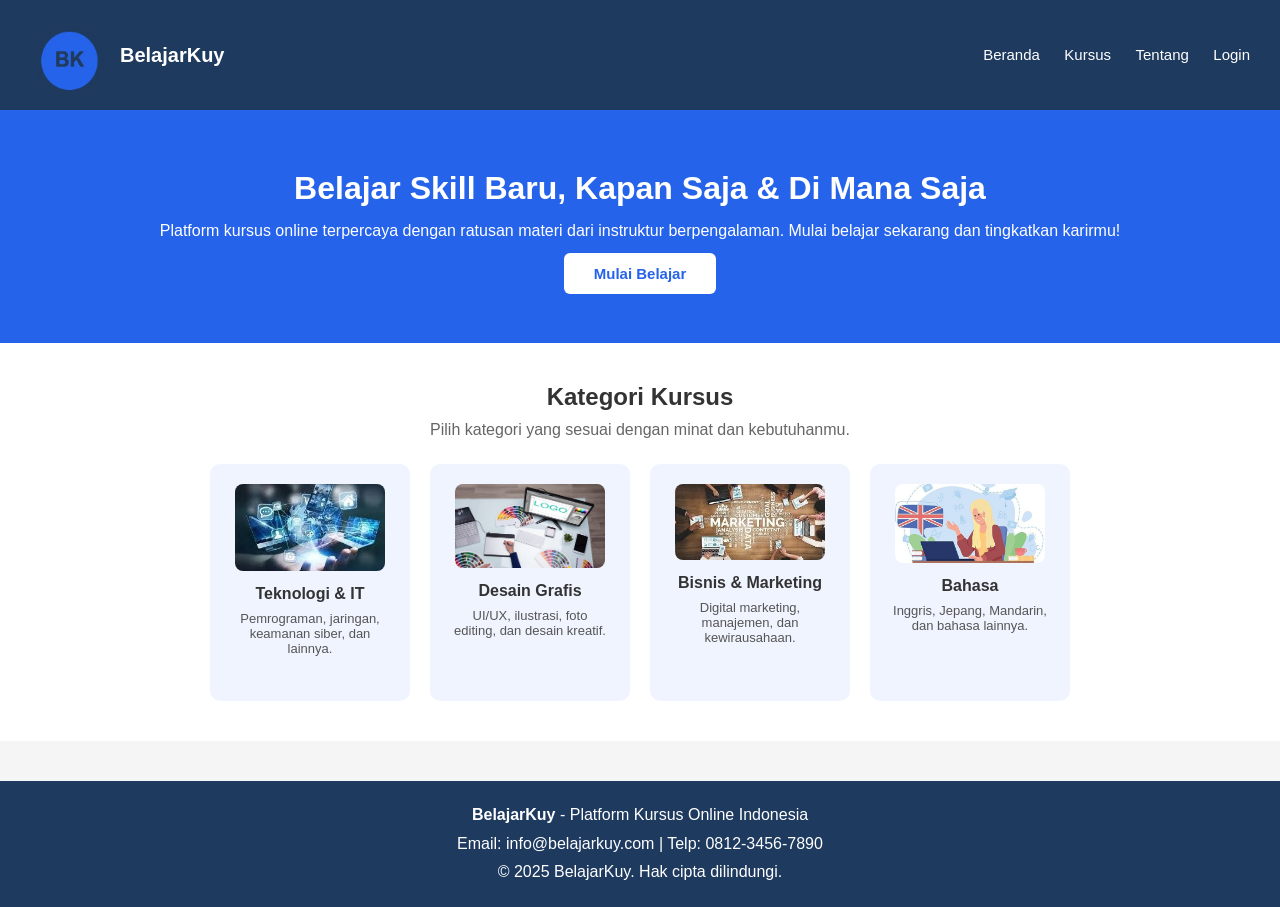
<file: index.html>
<!DOCTYPE html>
<html lang="id">
<head>
    <meta charset="UTF-8">
    <meta name="viewport" content="width=device-width, initial-scale=1.0">
    <title>BelajarKuy - Platform Kursus Online</title>
    <link rel="stylesheet" href="style.css">
</head>
<body>

    <!-- HEADER -->
    <header>
        <div class="logo">
            <img src="logo1.png" alt="Logo BelajarKuy" width="80"height="80">
            <span>BelajarKuy</span>
        </div>
        <nav>
            <a href="index.html">Beranda</a>
            <a href="kursus.html">Kursus</a>
            <a href="#">Tentang</a>
            <a href="login.html">Login</a>
        </nav>
    </header>

    <!-- HERO SECTION -->
    <section class="hero">
        <h1>Belajar Skill Baru, Kapan Saja & Di Mana Saja</h1>
        <p>Platform kursus online terpercaya dengan ratusan materi dari instruktur berpengalaman. Mulai belajar sekarang dan tingkatkan karirmu!</p>
        <a href="kursus.html" class="tombol">Mulai Belajar</a>
    </section>

    <!-- KATEGORI KURSUS -->
    <section class="kategori">
        <h2>Kategori Kursus</h2>
        <p>Pilih kategori yang sesuai dengan minat dan kebutuhanmu.</p>

        <div class="card-container">
            <div class="card">
                <img src="it.jpeg" alt="Teknologi" width="150">
                <h3>Teknologi & IT</h3>
                <p>Pemrograman, jaringan, keamanan siber, dan lainnya.</p>
            </div>
            <div class="card">
                <img src="desain.jpeg" alt="Desain" width="150">
                <h3>Desain Grafis</h3>
                <p>UI/UX, ilustrasi, foto editing, dan desain kreatif.</p>
            </div>
            <div class="card">
                <img src="marketing.jpeg" alt="Bisnis" width="150">
                <h3>Bisnis & Marketing</h3>
                <p>Digital marketing, manajemen, dan kewirausahaan.</p>
            </div>
            <div class="card">
                <img src="bahasa.jpeg" alt="Bahasa" width="150">
                <h3>Bahasa</h3>
                <p>Inggris, Jepang, Mandarin, dan bahasa lainnya.</p>
            </div>
        </div>
    </section>

    <!-- FOOTER -->
    <footer>
        <p><strong>BelajarKuy</strong> - Platform Kursus Online Indonesia</p>
        <p>Email: info@belajarkuy.com | Telp: 0812-3456-7890</p>
        <p>&copy; 2025 BelajarKuy. Hak cipta dilindungi.</p>
    </footer>

</body>
</html>
</file>
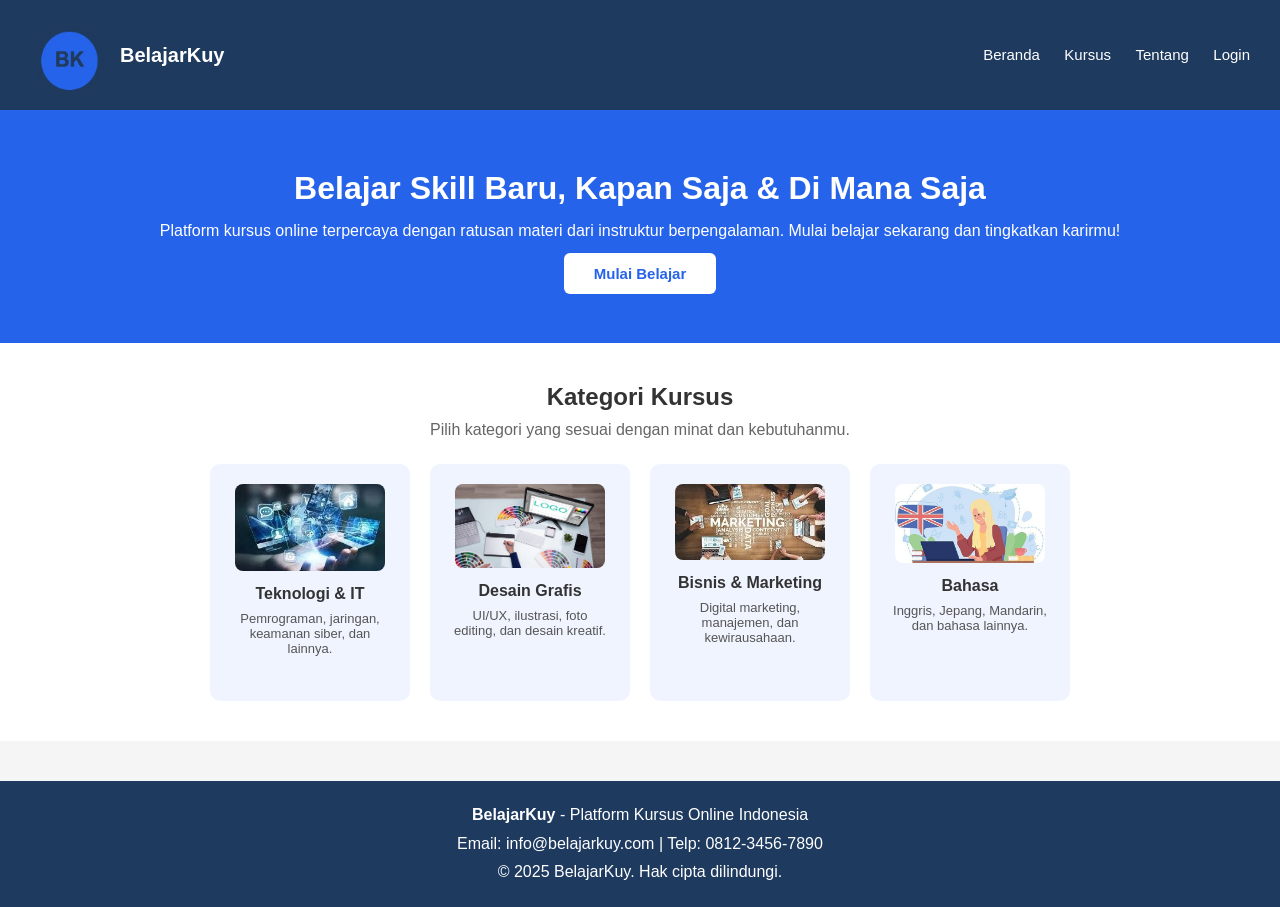
<file: indeks.html>
<!DOCTYPE html>
<html lang="id">
<head>
    <meta charset="UTF-8">
    <meta name="viewport" content="width=device-width, initial-scale=1.0">
    <title>BelajarKuy - Platform Kursus Online</title>
    <link rel="stylesheet" href="style.css">
</head>
<body>

    <!-- HEADER -->
    <header>
        <div class="logo">
            <img src="logo1.png" alt="Logo BelajarKuy" width="80"height="80">
            <span>BelajarKuy</span>
        </div>
        <nav>
            <a href="index.html">Beranda</a>
            <a href="kursus.html">Kursus</a>
            <a href="#">Tentang</a>
            <a href="login.html">Login</a>
        </nav>
    </header>

    <!-- HERO SECTION -->
    <section class="hero">
        <h1>Belajar Skill Baru, Kapan Saja & Di Mana Saja</h1>
        <p>Platform kursus online terpercaya dengan ratusan materi dari instruktur berpengalaman. Mulai belajar sekarang dan tingkatkan karirmu!</p>
        <a href="kursus.html" class="tombol">Mulai Belajar</a>
    </section>

    <!-- KATEGORI KURSUS -->
    <section class="kategori">
        <h2>Kategori Kursus</h2>
        <p>Pilih kategori yang sesuai dengan minat dan kebutuhanmu.</p>

        <div class="card-container">
            <div class="card">
                <img src="it.jpeg" alt="Teknologi" width="150">
                <h3>Teknologi & IT</h3>
                <p>Pemrograman, jaringan, keamanan siber, dan lainnya.</p>
            </div>
            <div class="card">
                <img src="desain.jpeg" alt="Desain" width="150">
                <h3>Desain Grafis</h3>
                <p>UI/UX, ilustrasi, foto editing, dan desain kreatif.</p>
            </div>
            <div class="card">
                <img src="marketing.jpeg" alt="Bisnis" width="150">
                <h3>Bisnis & Marketing</h3>
                <p>Digital marketing, manajemen, dan kewirausahaan.</p>
            </div>
            <div class="card">
                <img src="bahasa.jpeg" alt="Bahasa" width="150">
                <h3>Bahasa</h3>
                <p>Inggris, Jepang, Mandarin, dan bahasa lainnya.</p>
            </div>
        </div>
    </section>

    <!-- FOOTER -->
    <footer>
        <p><strong>BelajarKuy</strong> - Platform Kursus Online Indonesia</p>
        <p>Email: info@belajarkuy.com | Telp: 0812-3456-7890</p>
        <p>&copy; 2025 BelajarKuy. Hak cipta dilindungi.</p>
    </footer>

</body>
</html>
</file>
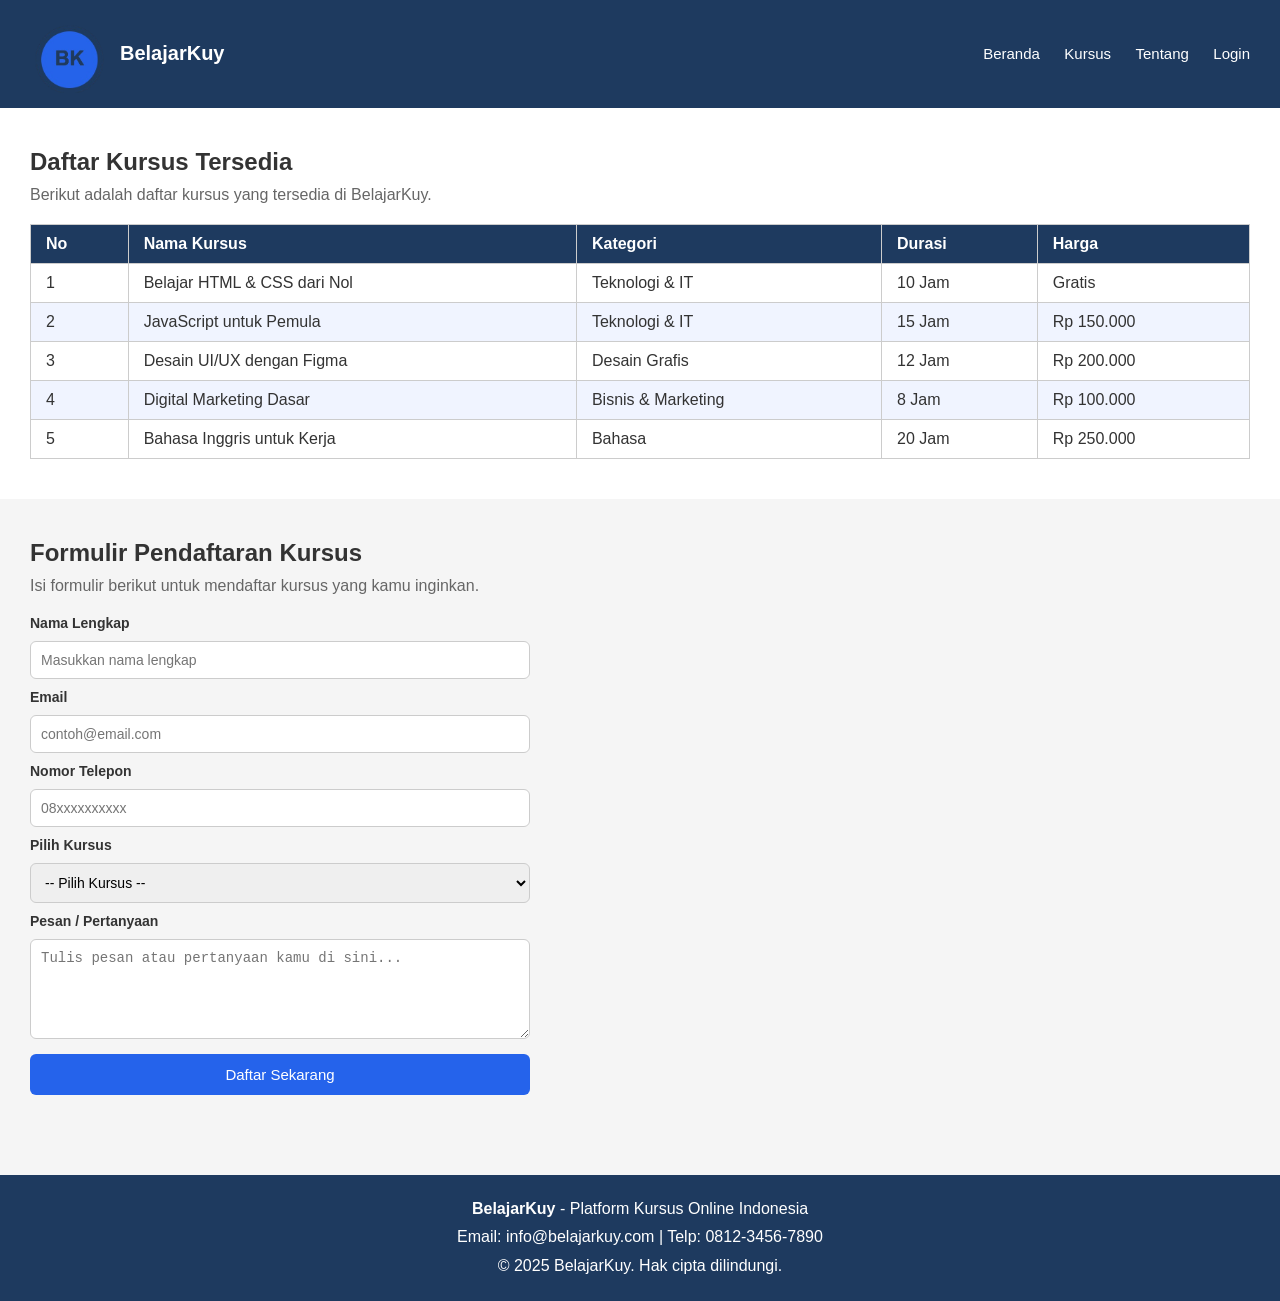
<file: kursus.html>
<!DOCTYPE html>
<html lang="id">
<head>
    <meta charset="UTF-8">
    <meta name="viewport" content="width=device-width, initial-scale=1.0">
    <title>Kursus - BelajarKuy</title>
    <link rel="stylesheet" href="style.css">
</head>
<body>

    <!-- HEADER -->
    <header>
        <div class="logo">
            <img src="logo1.png" alt="Logo BelajarKuy"  width="80">
            <span>BelajarKuy</span>
        </div>
        <nav>
            <a href="index.html">Beranda</a>
            <a href="kursus.html">Kursus</a>
            <a href="#">Tentang</a>
            <a href="login.html">Login</a>
        </nav>
    </header>

    <!-- TABEL DAFTAR KURSUS -->
    <section class="tabel-section">
        <h2>Daftar Kursus Tersedia</h2>
        <p>Berikut adalah daftar kursus yang tersedia di BelajarKuy.</p>

        <table>
            <thead>
                <tr>
                    <th>No</th>
                    <th>Nama Kursus</th>
                    <th>Kategori</th>
                    <th>Durasi</th>
                    <th>Harga</th>
                </tr>
            </thead>
            <tbody>
                <tr>
                    <td>1</td>
                    <td>Belajar HTML & CSS dari Nol</td>
                    <td>Teknologi & IT</td>
                    <td>10 Jam</td>
                    <td>Gratis</td>
                </tr>
                <tr>
                    <td>2</td>
                    <td>JavaScript untuk Pemula</td>
                    <td>Teknologi & IT</td>
                    <td>15 Jam</td>
                    <td>Rp 150.000</td>
                </tr>
                <tr>
                    <td>3</td>
                    <td>Desain UI/UX dengan Figma</td>
                    <td>Desain Grafis</td>
                    <td>12 Jam</td>
                    <td>Rp 200.000</td>
                </tr>
                <tr>
                    <td>4</td>
                    <td>Digital Marketing Dasar</td>
                    <td>Bisnis & Marketing</td>
                    <td>8 Jam</td>
                    <td>Rp 100.000</td>
                </tr>
                <tr>
                    <td>5</td>
                    <td>Bahasa Inggris untuk Kerja</td>
                    <td>Bahasa</td>
                    <td>20 Jam</td>
                    <td>Rp 250.000</td>
                </tr>
            </tbody>
        </table>
    </section>

    <!-- FORMULIR PENDAFTARAN KURSUS -->
    <section class="form-section">
        <h2>Formulir Pendaftaran Kursus</h2>
        <p>Isi formulir berikut untuk mendaftar kursus yang kamu inginkan.</p>

        <form>
            <label for="nama">Nama Lengkap</label>
            <input type="text" id="nama" placeholder="Masukkan nama lengkap">

            <label for="email">Email</label>
            <input type="email" id="email" placeholder="contoh@email.com">

            <label for="telepon">Nomor Telepon</label>
            <input type="text" id="telepon" placeholder="08xxxxxxxxxx">

            <label for="kursus">Pilih Kursus</label>
            <select id="kursus">
                <option value="">-- Pilih Kursus --</option>
                <option value="html-css">Belajar HTML & CSS dari Nol</option>
                <option value="javascript">JavaScript untuk Pemula</option>
                <option value="uiux">Desain UI/UX dengan Figma</option>
                <option value="marketing">Digital Marketing Dasar</option>
                <option value="bahasa">Bahasa Inggris untuk Kerja</option>
            </select>

            <label for="pesan">Pesan / Pertanyaan</label>
            <textarea id="pesan" placeholder="Tulis pesan atau pertanyaan kamu di sini..."></textarea>

            <button type="submit">Daftar Sekarang</button>
        </form>
    </section>

    <!-- FOOTER -->
    <footer>
        <p><strong>BelajarKuy</strong> - Platform Kursus Online Indonesia</p>
        <p>Email: info@belajarkuy.com | Telp: 0812-3456-7890</p>
        <p>&copy; 2025 BelajarKuy. Hak cipta dilindungi.</p>
    </footer>

</body>
</html>
</file>
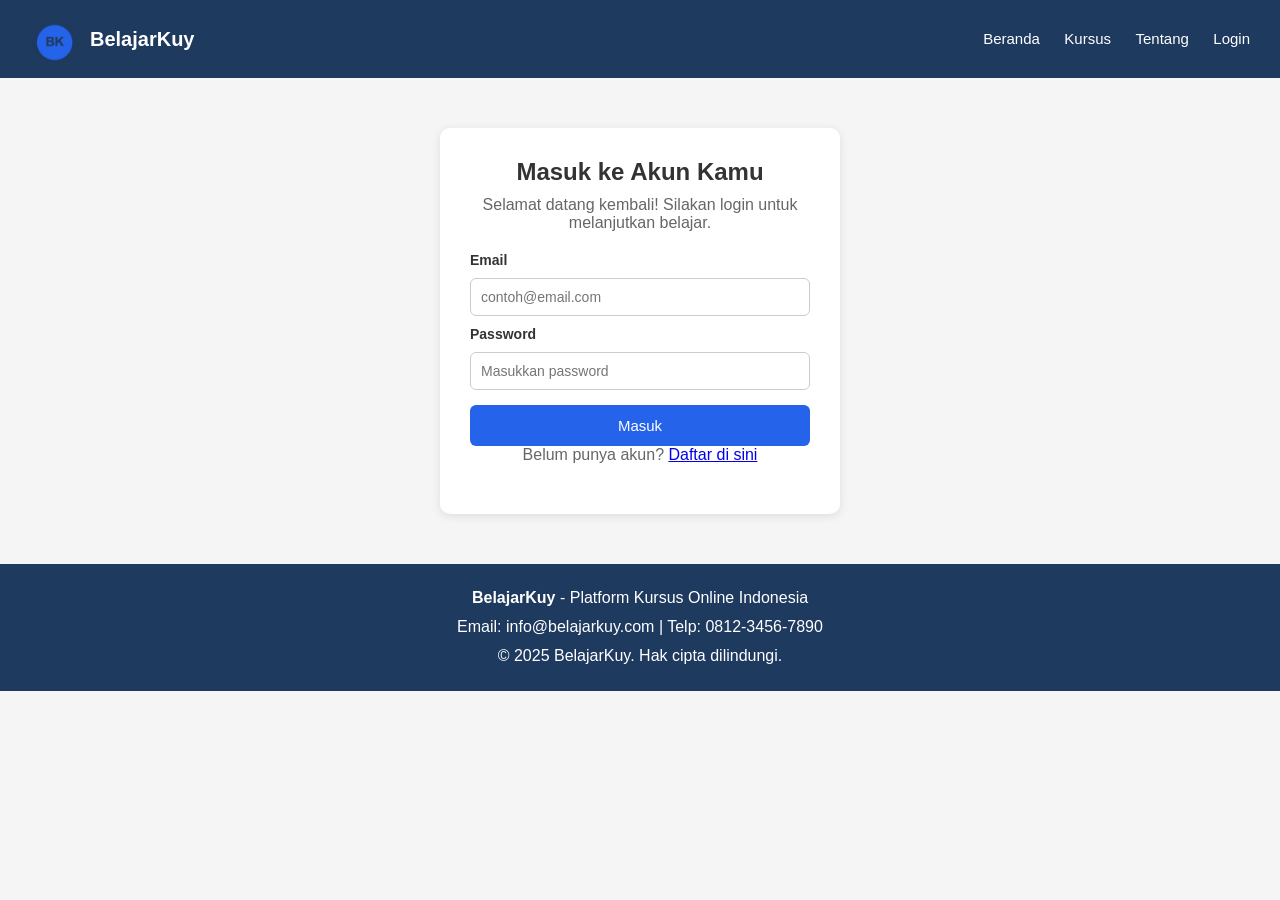
<file: login.html>
<!DOCTYPE html>
<html lang="id">
<head>
    <meta charset="UTF-8">
    <meta name="viewport" content="width=device-width, initial-scale=1.0">
    <title>Login - BelajarKuy</title>
    <link rel="stylesheet" href="style.css">
</head>
<body>

    <!-- HEADER -->
    <header>
        <div class="logo">
            <img src="logo1.png" alt="Logo BelajarKuy" width="50">
            <span>BelajarKuy</span>
        </div>
        <nav>
            <a href="index.html">Beranda</a>
            <a href="kursus.html">Kursus</a>
            <a href="#">Tentang</a>
            <a href="login.html">Login</a>
        </nav>
    </header>

    <!-- FORM LOGIN -->
    <section class="login-container">
        <h2>Masuk ke Akun Kamu</h2>
        <p>Selamat datang kembali! Silakan login untuk melanjutkan belajar.</p>

        <form>
            <label for="email">Email</label>
            <input type="email" id="email" placeholder="contoh@email.com">

            <label for="password">Password</label>
            <input type="password" id="password" placeholder="Masukkan password">

            <button type="submit">Masuk</button>
        </form>

        <p>Belum punya akun? <a href="#">Daftar di sini</a></p>
    </section>

    <!-- FOOTER -->
    <footer>
        <p><strong>BelajarKuy</strong> - Platform Kursus Online Indonesia</p>
        <p>Email: info@belajarkuy.com | Telp: 0812-3456-7890</p>
        <p>&copy; 2025 BelajarKuy. Hak cipta dilindungi.</p>
    </footer>

</body>
</html>
</file>
<file: style.css>
/* ===== UMUM ===== */
* {
    margin: 0;
    padding: 0;
    box-sizing: border-box;
}

body {
    font-family: Arial, sans-serif;
    color: #333;
    background-color: #f5f5f5;
}

/* ===== HEADER ===== */
header {
    background-color: #1e3a5f;
    color: white;
    padding: 15px 30px;
    display: flex;
    justify-content: space-between;
    align-items: center;
}

.logo {
    display: flex;
    align-items: center;
    gap: 10px;
}

.logo img {
    border-radius: 8px;
}

.logo span {
    font-size: 20px;
    font-weight: bold;
    color: white;
}

nav a {
    color: white;
    text-decoration: none;
    margin-left: 20px;
    font-size: 15px;
}

nav a:hover {
    text-decoration: underline;
}

/* ===== HERO ===== */
.hero {
    background-color: #2563eb;
    color: white;
    text-align: center;
    padding: 60px 30px;
}

.hero h1 {
    font-size: 32px;
    margin-bottom: 15px;
}

.hero p {
    font-size: 16px;
    margin-bottom: 25px;
}

.tombol {
    background-color: white;
    color: #2563eb;
    padding: 12px 30px;
    border-radius: 6px;
    text-decoration: none;
    font-weight: bold;
    font-size: 15px;
}

.tombol:hover {
    background-color: #e0e7ff;
}

/* ===== KATEGORI ===== */
.kategori {
    padding: 40px 30px;
    text-align: center;
    background-color: #fff;
}

.kategori h2 {
    font-size: 24px;
    margin-bottom: 10px;
}

.kategori p {
    margin-bottom: 25px;
    color: #666;
}

.card-container {
    display: flex;
    justify-content: center;
    gap: 20px;
    flex-wrap: wrap;
}

.card {
    background-color: #f0f4ff;
    border-radius: 10px;
    padding: 20px;
    width: 200px;
    text-align: center;
}

.card img {
    margin-bottom: 10px;
    border-radius: 8px;
}

.card h3 {
    font-size: 16px;
    margin-bottom: 8px;
}

.card p {
    font-size: 13px;
    color: #555;
}

/* ===== LOGIN ===== */
.login-container {
    max-width: 400px;
    margin: 50px auto;
    background-color: white;
    padding: 30px;
    border-radius: 10px;
    box-shadow: 0 2px 10px rgba(0,0,0,0.1);
    text-align: center;
}

.login-container h2 {
    margin-bottom: 10px;
}

.login-container p {
    color: #666;
    margin-bottom: 20px;
}

/* ===== FORM UMUM ===== */
form {
    display: flex;
    flex-direction: column;
    gap: 10px;
    text-align: left;
}

label {
    font-weight: bold;
    font-size: 14px;
}

input, select, textarea {
    padding: 10px;
    border: 1px solid #ccc;
    border-radius: 6px;
    font-size: 14px;
    width: 100%;
}

textarea {
    height: 100px;
    resize: vertical;
}

button {
    background-color: #2563eb;
    color: white;
    padding: 12px;
    border: none;
    border-radius: 6px;
    font-size: 15px;
    cursor: pointer;
    margin-top: 5px;
}

button:hover {
    background-color: #1d4ed8;
}

/* ===== TABEL ===== */
.tabel-section {
    padding: 40px 30px;
    background-color: #fff;
}

.tabel-section h2 {
    font-size: 24px;
    margin-bottom: 10px;
}

.tabel-section p {
    margin-bottom: 20px;
    color: #666;
}

table {
    width: 100%;
    border-collapse: collapse;
}

th, td {
    border: 1px solid #ccc;
    padding: 10px 15px;
    text-align: left;
}

th {
    background-color: #1e3a5f;
    color: white;
}

tr:nth-child(even) {
    background-color: #f0f4ff;
}

/* ===== FORM SECTION ===== */
.form-section {
    padding: 40px 30px;
    background-color: #f5f5f5;
}

.form-section h2 {
    font-size: 24px;
    margin-bottom: 10px;
}

.form-section p {
    margin-bottom: 20px;
    color: #666;
}

.form-section form {
    max-width: 500px;
}

/* ===== FOOTER ===== */
footer {
    background-color: #1e3a5f;
    color: white;
    text-align: center;
    padding: 20px 30px;
    margin-top: 40px;
    line-height: 1.8;
}
</file>
